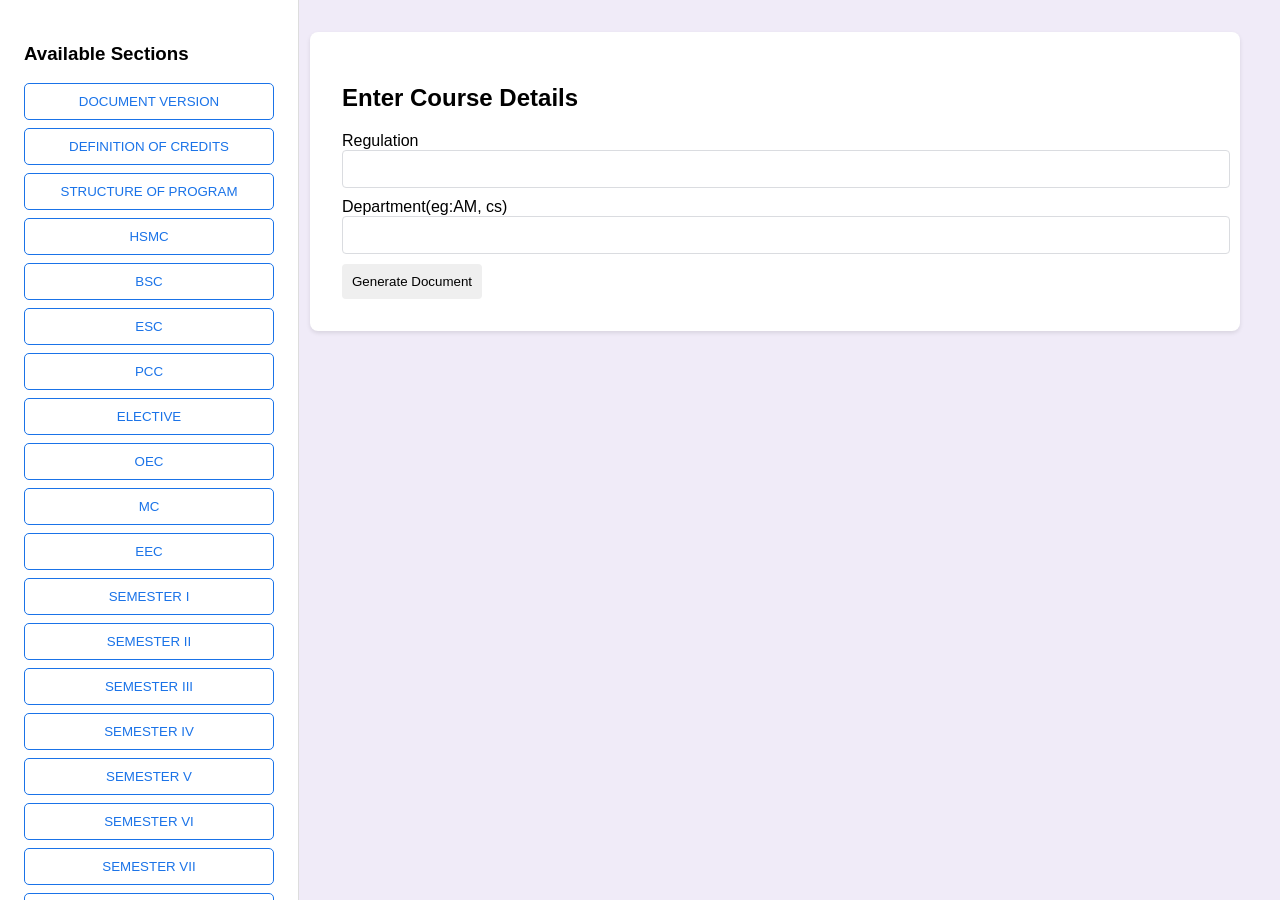
<file: templates/index.html>
<!DOCTYPE html>
<html lang="en">
<head>
    <meta charset="UTF-8">
    <meta name="viewport" content="width=device-width, initial-scale=1.0">
    <title>Course Document Generator</title>
    <style>
        /* Base Styles */
body {
    background-color: #f0ebf8;
    font-family: 'Google Sans', Roboto, Arial, sans-serif;
    margin: 0;
    padding: 2rem;
}

.container {
    display: flex;
    max-width: 1200px;
    margin: auto;
    gap: 2rem;
}

/* Sidebar */
/* Sidebar Styles */
.sidebar {
    position: fixed; /* Fix the sidebar position */
    top: 0; /* Stick to the top */
    left: 0; /* Align to the left */
    height: 100vh; /* Full height */
    width: 250px; /* Sidebar width */
    background-color: #fff;
    border-right: 1px solid #ddd;
    padding: 1.5rem;
    overflow-y: auto; /* Scrollable if content overflows */
    z-index: 1000; /* Ensure it's above other elements */
}

/* Adjust the main content to prevent overlap */



.sidebar button {
    display: block;
    width: 100%;
    background-color: transparent;
    border: 1px solid #1a73e8;
    color: #1a73e8;
    padding: 10px;
    margin-bottom: 0.5rem;
    border-radius: 5px;
    cursor: pointer;
    text-transform: uppercase;
    transition: background-color 0.2s;
}

.sidebar button:hover {
    background-color: #e8f0fe;
}

/* Main Content */
.main-content {
    flex: 1;
    background-color: white;
    border-radius: 8px;
    box-shadow: 0 2px 4px rgba(0,0,0,0.1);
    padding: 2rem;
    margin-left: 270px; /* Add space for the fixed sidebar */

}

/* Sections */
.section {
    background: white;
    padding: 15px;
    margin-bottom: 15px;
    border-radius: 5px;
    box-shadow: 0 1px 3px rgba(0, 0, 0, 0.1);
}

/* Input Fields */
input {
    width: 100%;
    padding: 10px;
    border: 1px solid #dadce0;
    border-radius: 4px;
    font-size: 14px;
    margin-bottom: 10px;
}

.short-input {
    width: 50px;
    display: inline-block;
}

.course-title {
    width: 100%;
    font-size: 16px;
}

/* Buttons */
button {
    padding: 10px;
    border: none;
    border-radius: 4px;
    cursor: pointer;
}

.remove-btn {
    background: #e74c3c;
    color: white;
}

.remove-btn:hover {
    background: #c0392b;
}

    </style>

</head>
<body>
    <div class="container">
        <!-- Sidebar for Sections -->
        <aside class="sidebar">
            <h3>Available Sections</h3>
            <button type="button" onclick="addSection('document_version')">Document Version</button>
            <button type="button" onclick="addSection('definition_of_credits')">Definition of Credits</button>
            <button type="button" onclick="addSection('structure_of_program')">Structure of Program</button>

            <!-- Course Categories -->
            <button type="button" onclick="addSection('HSMC')">HSMC</button>
            <button type="button" onclick="addSection('BSC')">BSC</button>
            <button type="button" onclick="addSection('ESC')">ESC</button>
            <button type="button" onclick="addSection('PCC')">PCC</button>
            <button type="button" onclick="addSection('ELECTIVE')">ELECTIVE</button>
            <button type="button" onclick="addSection('OEC')">OEC</button>
            <button type="button" onclick="addSection('MC')">MC</button>
            <button type="button" onclick="addSection('EEC')">EEC</button>

            <!-- Semester Courses -->
            <button type="button" onclick="addSection('course_table1')">Semester I</button>
            <button type="button" onclick="addSection('course_table2')">Semester II</button>
            <button type="button" onclick="addSection('course_table3')">Semester III</button>
            <button type="button" onclick="addSection('course_table4')">Semester IV</button>
            <button type="button" onclick="addSection('course_table5')">Semester V</button>
            <button type="button" onclick="addSection('course_table6')">Semester VI</button>
            <button type="button" onclick="addSection('course_table7')">Semester VII</button>
            <button type="button" onclick="addSection('course_table8')">Semester VIII</button>
        </aside>

        <!-- Main Content -->
        <main class="main-content">
            <h2>Enter Course Details</h2>
            <form id="courseForm" method="POST" action="/" enctype="multipart/form-data">
                <div id="dynamicSections"></div>
                <label>Regulation</label> <input type="text" name="reg">
                <label>Department(eg:AM, cs)</label> <input type="text" name="dept">
                <button type="submit">Generate Document</button>
            </form>
        </main>
    </div>

    <script>


        document.getElementById("courseForm").addEventListener("submit", function(event) {
            event.preventDefault(); // Prevent default form submission
        
            let formData = new FormData(this);
        
            fetch("/", {
                method: "POST",
                body: formData
            })
            .then(response => response.blob())  // Convert response to binary blob
            .then(blob => {
                let url = window.URL.createObjectURL(blob);
                let a = document.createElement("a");
                a.href = url;
                a.download = "Course_Document.docx";  // Set the file name
                document.body.appendChild(a);
                a.click();
                a.remove();  // Cleanup after download
            })
            .catch(error => console.error("Error:", error));
        });
        
        function addSection(sectionId) {
            if (document.getElementById(sectionId)) return;

            let container = document.getElementById("dynamicSections");
            let section = document.createElement("div");
            section.id = sectionId;
            section.className = "section";
            
            let sectionTitle = sectionId.replace(/_/g, ' ').toUpperCase();
            section.innerHTML = `<h3>${sectionTitle}</h3><div id="${sectionId}_entries"></div>
                <button type="button" onclick="addEntry('${sectionId}')">+ Add Entry</button>
                <button type="button" onclick="removeSection('${sectionId}')">Remove Section</button>`;
            
            container.appendChild(section);
        }

        function addEntry(sectionId) {
            let container = document.getElementById(`${sectionId}_entries`);
            let entryCount = container.children.length + 1;
            let entryDiv = document.createElement("div");
            entryDiv.className = "entry-section";

            let formStructure = {
                "document_version": `
                    <label>Version:</label> <input type="text" name="${sectionId}_version_${entryCount}">
                    <label>Date:</label> <input type="date" name="${sectionId}_date_${entryCount}">
                    <label>Author:</label> <input type="text" name="${sectionId}_author_${entryCount}">
                    <label>Major Updates:</label> <textarea name="${sectionId}_updates_${entryCount}"></textarea>
                    <label>Approved By:</label> <input type="text" name="${sectionId}_approved_${entryCount}">
                `,
                "definition_of_credits": `
                    <label>Lecture Hours:</label> <input type="text" name="${sectionId}_l_${entryCount}" class="short-input">
                    <label>Tutorial Hours:</label> <input type="text" name="${sectionId}_t_${entryCount}" class="short-input">
                    <label>Practical Hours:</label> <input type="text" name="${sectionId}_p_${entryCount}" class="short-input">
                `,
                "structure_of_program": `
                    <label>S.No:</label> <input type="text" name="${sectionId}_sno_${entryCount}" class="short-input">
                    <label>Category:</label> <input type="text" name="${sectionId}_category_${entryCount}">
                    <label>Credits:</label> <input type="text" name="${sectionId}_credits_${entryCount}" class="short-input">
                `,
                "course_table8": `
                    <label>S.No:</label> <input type="text" name="${sectionId}_sno_${entryCount}" class="short-input">
                    <label>Theory/Practical:</label> <input type="text" name="${sectionId}_type_${entryCount}">
                    <label>Course Code:</label> <input type="text" name="${sectionId}_course_code_${entryCount}">
                    <label>Course Title:</label> <input type="text" name="${sectionId}_course_title_${entryCount}" class="course-title">
                    <label>L-T-P-C:</label> <input type="text" name="${sectionId}_ltpc_${entryCount}">
                    
                `,
                "course_table8": `
                <label>S.No:</label> <input type="text" name="${sectionId}_sno_${entryCount}" class="short-input">
                <label>Theory/Practical:</label> <input type="text" name="${sectionId}_type_${entryCount}">
                <label>Course Code:</label> <input type="text" name="${sectionId}_course_code_${entryCount}">
                <label>Course Title:</label> <input type="text" name="${sectionId}_course_title_${entryCount}" class="course-title">
                <label>L-T-P-C:</label> <input type="text" name="${sectionId}_ltpc_${entryCount}">
            <label>Total Credits:</label> <input type="text" name="${sectionId}_total_credits">            
            `,
            "course_table7": `
            <label>S.No:</label> <input type="text" name="${sectionId}_sno_${entryCount}" class="short-input">
            <label>Theory/Practical:</label> <input type="text" name="${sectionId}_type_${entryCount}">
            <label>Course Code:</label> <input type="text" name="${sectionId}_course_code_${entryCount}">
            <label>Course Title:</label> <input type="text" name="${sectionId}_course_title_${entryCount}" class="course-title">
            <label>L-T-P-C:</label> <input type="text" name="${sectionId}_ltpc_${entryCount}">
            <label>Total Credits:</label> <input type="text" name="${sectionId}_total_credits">        
        `,      
            "course_table6": `
            <label>S.No:</label> <input type="text" name="${sectionId}_sno_${entryCount}" class="short-input">
            <label>Theory/Practical:</label> <input type="text" name="${sectionId}_type_${entryCount}">
            <label>Course Code:</label> <input type="text" name="${sectionId}_course_code_${entryCount}">
            <label>Course Title:</label> <input type="text" name="${sectionId}_course_title_${entryCount}" class="course-title">
            <label>L-T-P-C:</label> <input type="text" name="${sectionId}_ltpc_${entryCount}">
            <label>Total Credits:</label> <input type="text" name="${sectionId}_total_credits">        
        `,
            "course_table5": `
            <label>S.No:</label> <input type="text" name="${sectionId}_sno_${entryCount}" class="short-input">
            <label>Theory/Practical:</label> <input type="text" name="${sectionId}_type_${entryCount}">
            <label>Course Code:</label> <input type="text" name="${sectionId}_course_code_${entryCount}">
            <label>Course Title:</label> <input type="text" name="${sectionId}_course_title_${entryCount}" class="course-title">
            <label>L-T-P-C:</label> <input type="text" name="${sectionId}_ltpc_${entryCount}">
            <label>Total Credits:</label> <input type="text" name="${sectionId}_total_credits">
            
        `,
        "course_table4": `
        <label>S.No:</label> <input type="text" name="${sectionId}_sno_${entryCount}" class="short-input">
        <label>Theory/Practical:</label> <input type="text" name="${sectionId}_type_${entryCount}">
        <label>Course Code:</label> <input type="text" name="${sectionId}_course_code_${entryCount}">
        <label>Course Title:</label> <input type="text" name="${sectionId}_course_title_${entryCount}" class="course-title">
        <label>L-T-P-C:</label> <input type="text" name="${sectionId}_ltpc_${entryCount}">
        <label>Total Credits:</label> <input type="text" name="${sectionId}_total_credits">

        `,
        "course_table3": `
        <label>S.No:</label> <input type="text" name="${sectionId}_sno_${entryCount}" class="short-input">
        <label>Theory/Practical:</label> <input type="text" name="${sectionId}_type_${entryCount}">
        <label>Course Code:</label> <input type="text" name="${sectionId}_course_code_${entryCount}">
        <label>Course Title:</label> <input type="text" name="${sectionId}_course_title_${entryCount}" class="course-title">
        <label>L-T-P-C:</label> <input type="text" name="${sectionId}_ltpc_${entryCount}">
        <label>Total Credits:</label> <input type="text" name="${sectionId}_total_credits">

        `,
        "course_table2": `
        <label>S.No:</label> <input type="text" name="${sectionId}_sno_${entryCount}" class="short-input">
        <label>Theory/Practical:</label> <input type="text" name="${sectionId}_type_${entryCount}">
        <label>Course Code:</label> <input type="text" name="${sectionId}_course_code_${entryCount}">
        <label>Course Title:</label> <input type="text" name="${sectionId}_course_title_${entryCount}" class="course-title">
        <label>L-T-P-C:</label> <input type="text" name="${sectionId}_ltpc_${entryCount}">
        <label>Total Credits:</label> <input type="text" name="${sectionId}_total_credits">
        `,
        "course_table1": `
        <label>S.No:</label> <input type="text" name="${sectionId}_sno_${entryCount}" class="short-input">
        <label>Theory/Practical:</label> <input type="text" name="${sectionId}_type_${entryCount}">
        <label>Course Code:</label> <input type="text" name="${sectionId}_course_code_${entryCount}">
        <label>Course Title:</label> <input type="text" name="${sectionId}_course_title_${entryCount}" class="course-title">
        <label>L-T-P-C:</label> <input type="text" name="${sectionId}_ltpc_${entryCount}">
        <label>Total Credits:</label> <input type="text" name="${sectionId}_total_credits">
        `,
                "default": `
                    <label>S.No:</label> <input type="text" name="${sectionId}_sno_${entryCount}" class="short-input">
                    <label>Course Title:</label> <input type="text" name="${sectionId}_title_${entryCount}" class="course-title">
                    <label>Semester:</label> <input type="text" name="${sectionId}_semester_${entryCount}">
                    <label>L-T-P-C:</label> <input type="text" name="${sectionId}_ltpc_${entryCount}">
                    <label>Total Credits:</label> <input type="text" name="${sectionId}_total_credits">
                    
                `
            };

            entryDiv.innerHTML = formStructure[sectionId] || formStructure["default"];
            entryDiv.innerHTML += `<button type="button" class="remove-btn" onclick="this.parentElement.remove()">Remove Entry</button>`;
            container.appendChild(entryDiv);
        }

        function removeSection(sectionId) {
            let section = document.getElementById(sectionId);
            if (section) section.remove();
        }
    </script>
</body>
</html>
</file>
